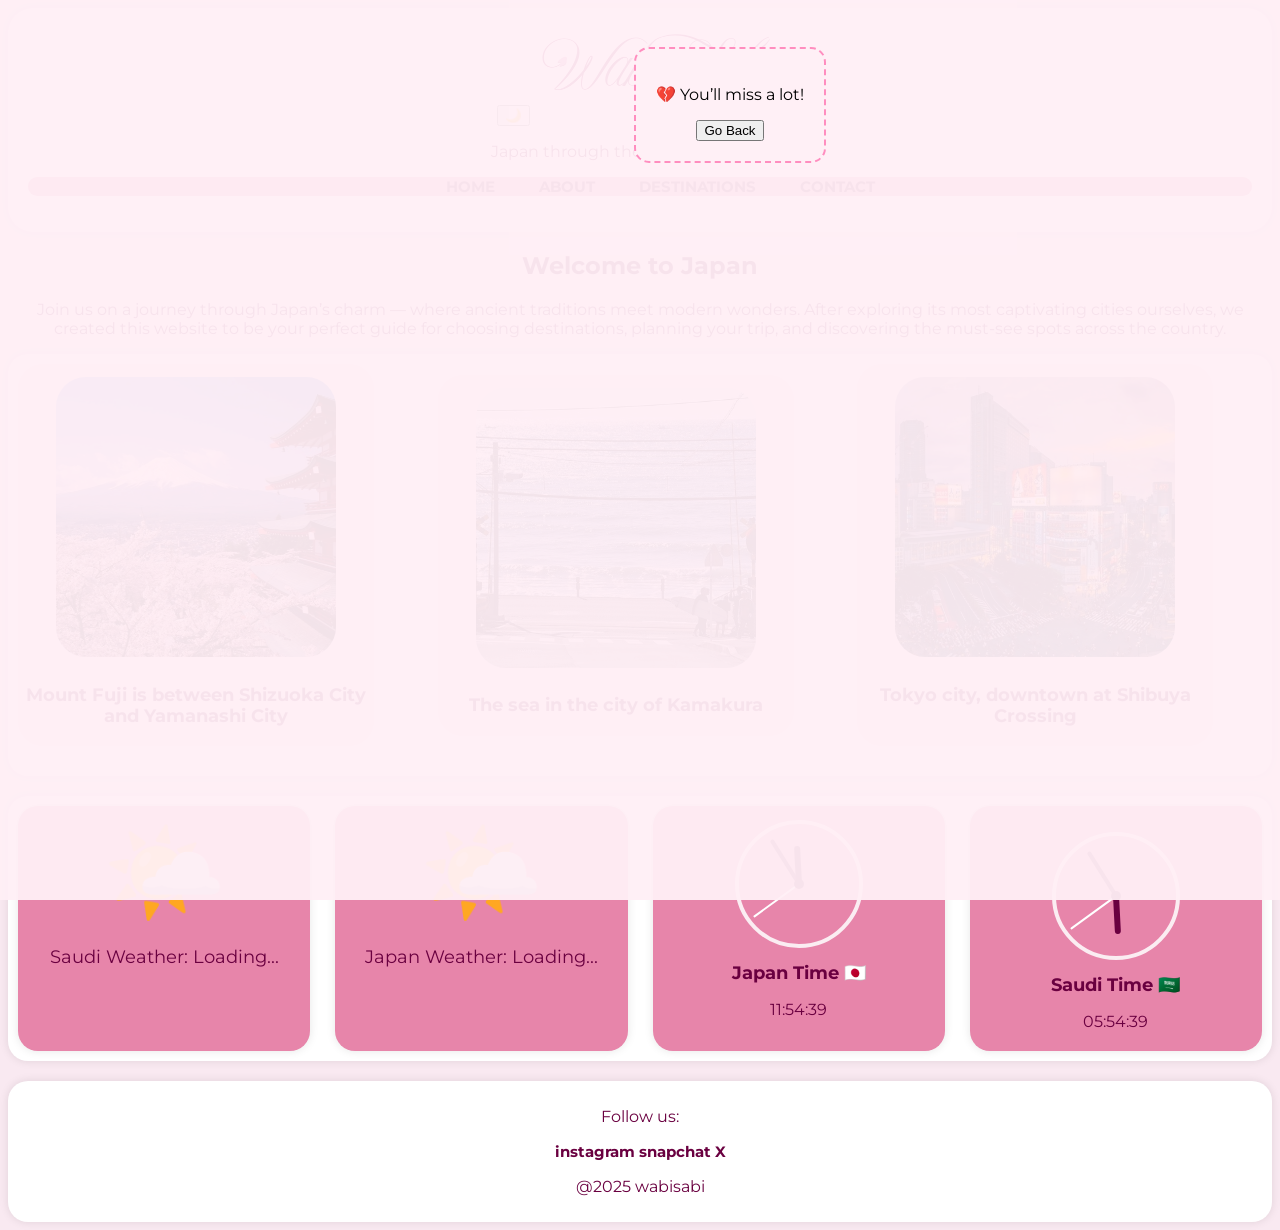
<file: index.html>
<!doctype html>
<head>
<title>the athore planet</title><!الى الكوكب الاخر>
<link rel="stylesheet" href="./style/style.css"/>

<script src="javascript/dom.js" type="text/javascript" defer></script>
<script src="javascript/ajax.js" type="text/javascript" defer></script>
<script src="javascript/main.js" type="text/javascript" defer></script>

<link href="https://fonts.googleapis.com/css2?family=Montserrat:wght@300;400;500;600;700&display=swap" rel="stylesheet">

</head>
<body class="home">
<header id="hed">
<button id="themeToggle">🌙</button>
<img src="./extra/logo.png" id="logo"><!logo>
<p>Japan through the calm of Wabi-Sabi</p>
<nav>
<ul>
<li><a href="./index.html" >HOME</a></li>
<li><a href="./pages/about.html" >ABOUT</a></li>
<li><a href="./pages/destinations.html">DESTINATIONS</a></li>
<li><a href="./pages/contact.html">CONTACT</a></li>
</ul>
</nav>
</header>
<section class="background"><!صورة خلفيه>
<h1>Welcome to Japan</h1>
<p>Join us on a journey through Japan’s charm — where ancient traditions meet modern wonders. After exploring its most captivating cities ourselves, we created this website to be your perfect guide for choosing destinations, planning your trip, and discovering the must-see spots across the country.</p>
</section>
<div class="bigdiv">

<a href="./pages/MountFuji.html" class="link">
<div class="box">
<img src="./extra/CherryBlossomsJapan.jpeg" class="img">
<h3>Mount Fuji is between Shizuoka City and Yamanashi City</h3>
</div>
</a>

<a href="./pages/Kamakura.html" class="link">
<div class="box">
<img src="./extra/japansea.jpeg" class="img">
<h3>The sea in the city of Kamakura</h3>
</div>
</a>

<a href="./pages/Shibuya.html" class="link">
<div class="box">
<img src="./extra/japantokyo.jpg" class="img">
<h3>Tokyo city, downtown at Shibuya Crossing</h3>
</div>
</div>
</a>
    <div id="overlay">
  <div id="backBox">
    <p>💔 You’ll miss a lot!</p>
    <button id="backBtn">Go Back</button>
  </div>
</div>
<div class="wcCard">
  <div class="clockBox">
    <div class="wcLeft">
        <div class="wcIcon">🌤️</div>
		<p class="wcLine">Saudi Weather: <span id="weatherSA">Loading...</span></p>
	</div>
  </div>
  
  <div class="clockBox">
    <div class="japan-clock">
        <div class="wcIcon">🌤️</div>
        <p class="wcLine">Japan Weather: <span id="weatherJP">Loading...</span></p>
     </div>
  </div>
  <div class="clockBox">
  <div class="clock">
    <span class="hand hour" id="jpHour"></span>
    <span class="hand minute" id="jpMinute"></span>
    <span class="hand second" id="jpSecond"></span>
  </div>
  <h4 class="wcLine">Japan Time 🇯🇵</h4><p><span id="jpDigital">--:--:--</span></p>
</div>

<div class="clockBox">
  <h4></h4>
  <div class="clock">
    <span class="hand hour" id="saHour"></span>
    <span class="hand minute" id="saMinute"></span>
    <span class="hand second" id="saSecond"></span>
  </div>
  <h4 class="wcLine">Saudi Time 🇸🇦 </h4><p><span id="saDigital">--:--:--</span></p>
</div>

</div>
<button id="toTop">⬆</button>
<footer class="footer">
<p class="background">Follow us:</p>
<a href="#">instagram</a>
<a href="#">snapchat</a>
<a href="#">X</a>
<p class="background"> @2025 wabisabi</p>
</footer>
</body>
</html>
</file>
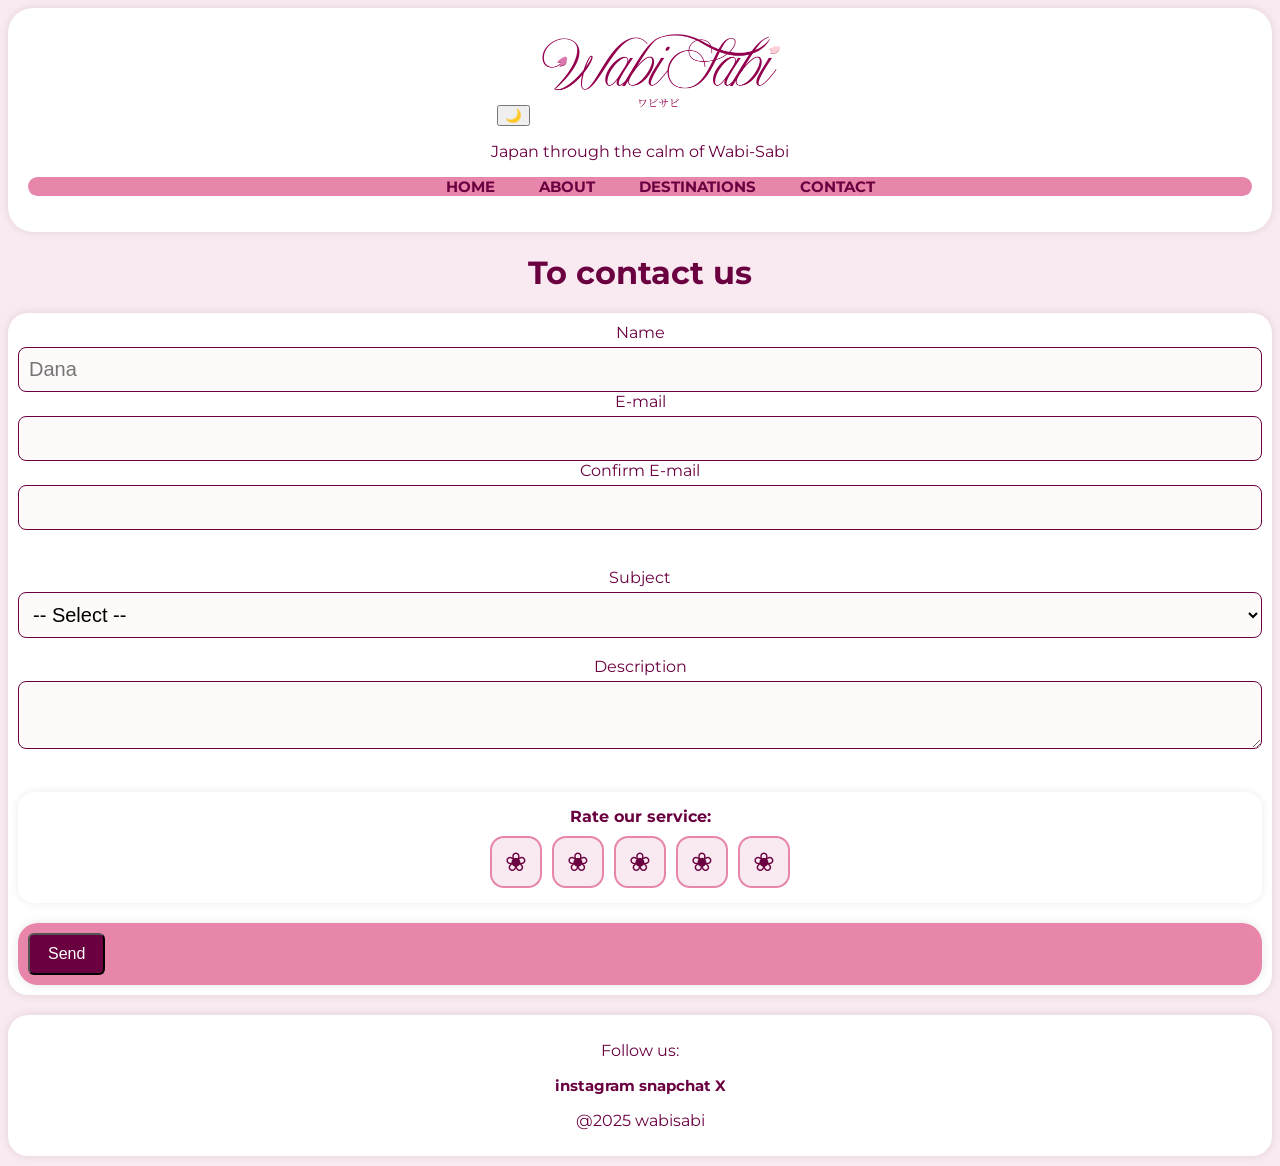
<file: pages/contact.html>
<!DOCTYPE html>
<html>
<head>
  <meta charset="utf-8">

  <link rel="stylesheet" href="../style/style.css"/>

  <script src="../javascript/dom.js" type="text/javascript" defer></script>
  <script src="../javascript/ajax.js" type="text/javascript" defer></script>
  <script src="../javascript/main.js" type="text/javascript" defer></script>

  <link href="https://fonts.googleapis.com/css2?family=Montserrat:wght@300;400;500;600;700&display=swap" rel="stylesheet">
  <title>Contact</title>
</head>

<body class="contact">

  <header id="hed">
    <button id="themeToggle">🌙</button>
    <img src="../extra/logo.png" id="logo" alt="logo">
    <p>Japan through the calm of Wabi-Sabi</p>

    <nav>
      <ul>
        <li><a href="../index.html">HOME</a></li>
        <li><a href="about.html">ABOUT</a></li>
        <li><a href="destinations.html">DESTINATIONS</a></li>
        <li><a href="contact.html">CONTACT</a></li>
      </ul>
    </nav>
  </header>

  <h1 class="background">To contact us</h1>

  <form id="contactForm" novalidate>
    <div class="form">

      <div class="inputname">
        <label for="name">Name</label>
        <input type="text" name="name" id="name" placeholder="Dana" required>
      </div>

      <div class="inputg">
        <label for="email">E-mail</label>
        <input type="email" id="email" name="email" required autocomplete="email">
      </div>

      <div class="inputg">
        <label for="confirmEmail">Confirm E-mail</label>
        <input type="email" id="confirmEmail" name="confirmEmail" required autocomplete="email">
        <span id="emailError" style="display:none; color:red;">Emails do not match</span>
      </div>
   

      <br><br>

      <label for="subject">Subject</label>
      <select id="subject" name="Subject" required>
        <option value="">-- Select --</option>
        <option value="Flights">Flights</option>
        <option value="Hotels">Hotels</option>
        <option value="Tourist destinations">Tourist destinations</option>
        <option value="Financial transactions">Financial transactions</option>
        <option value="Other">Other</option>
      </select>

      <br><br>

      <label for="comment">Description</label>
      <textarea name="comment" id="comment" required></textarea>

      <br><br>
   <div class="ratingBox">
  <p class="ratingTitle">Rate our service:</p>

  <div class="flower-rating" id="flowerRating" aria-label="Flower rating">
    <button type="button" class="flower" data-value="1">❀</button>
    <button type="button" class="flower" data-value="2">❀</button>
    <button type="button" class="flower" data-value="3">❀</button>
    <button type="button" class="flower" data-value="4">❀</button>
    <button type="button" class="flower" data-value="5">❀</button>
  </div>


  <input type="hidden" id="ratingMsg" name="rating">
</div>
      <div id="formMsg"></div>

      <footer id="footer2">
        <input type="submit" value="Send" class="submit-btn">
      </footer>

    </div>
  </form>

  <button id="toTop">⬆</button>

  <footer class="footer">
    <p class="background">Follow us:</p>
    <a href="#">instagram</a>
    <a href="#">snapchat</a>
    <a href="#">X</a>
    <p class="background">@2025 wabisabi</p>
  </footer>

</body>
</html>
</file>
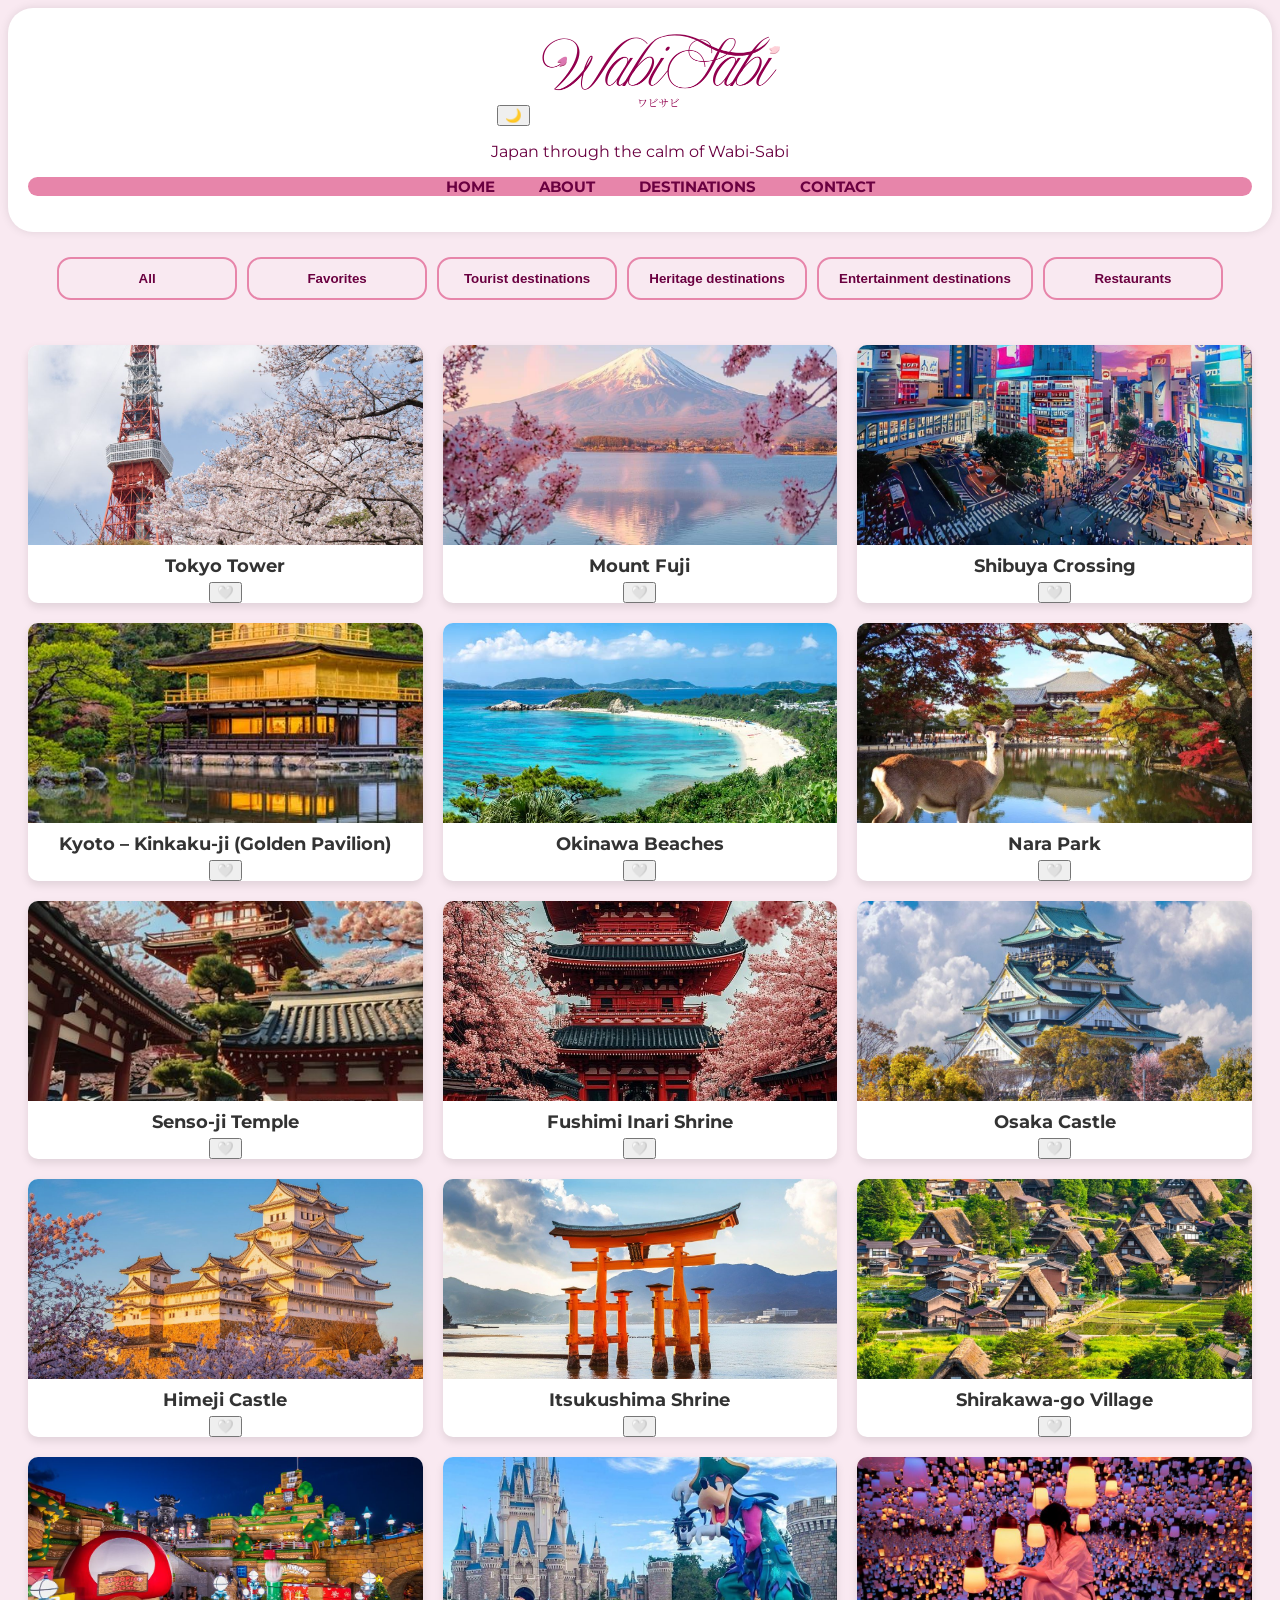
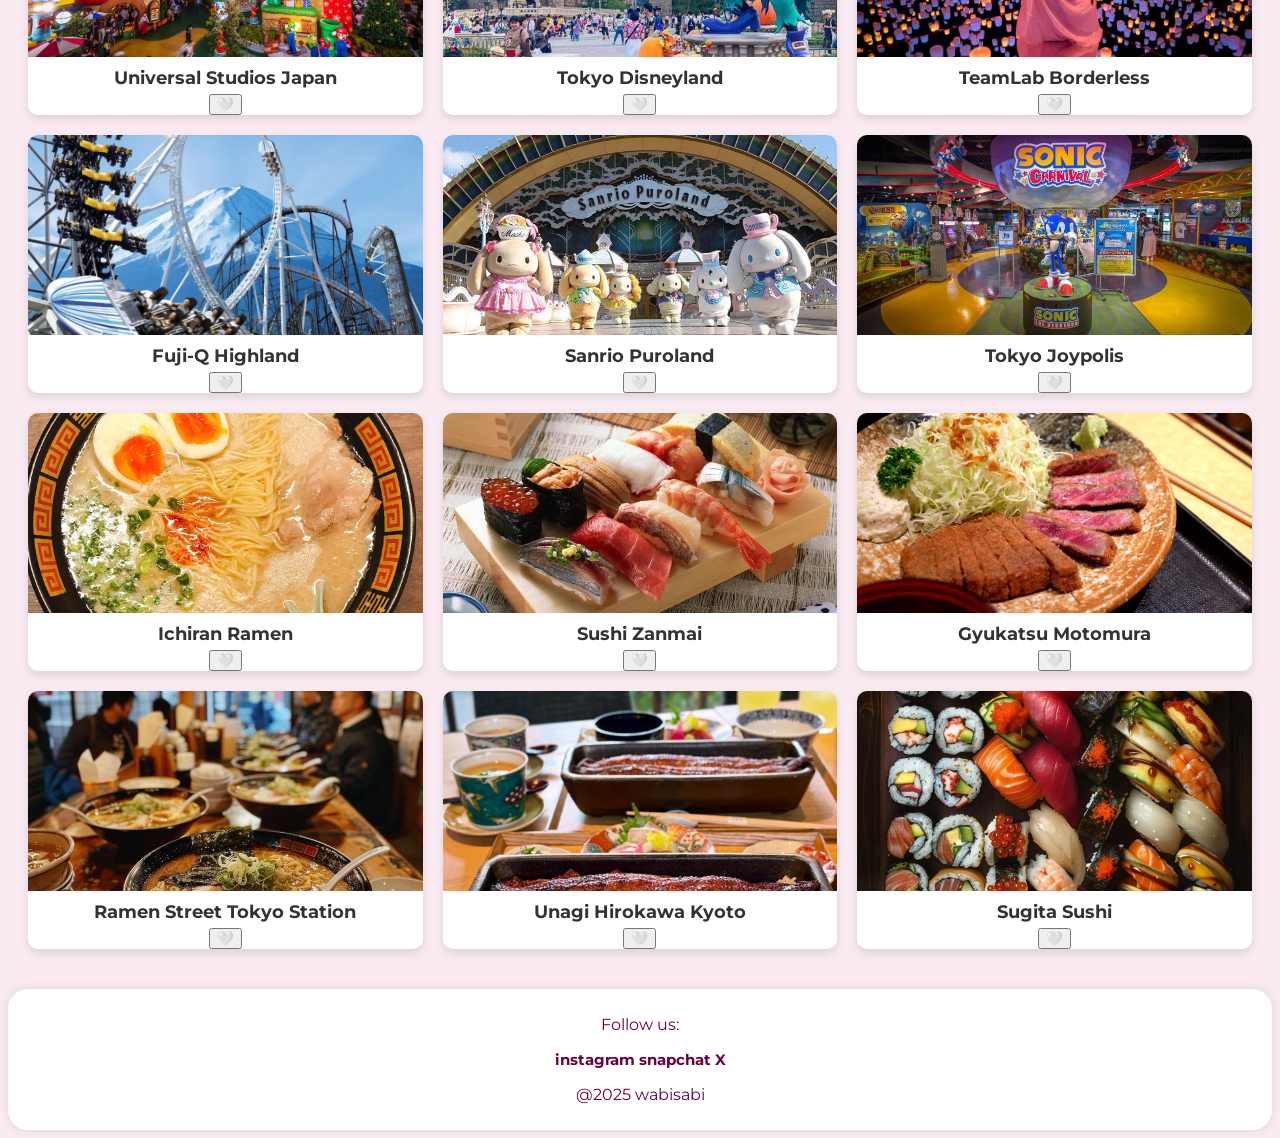
<file: pages/destinations.html>
<!doctype html>
<head>
<title></title>
<link rel="stylesheet" href="../style/style.css"/>

<script src="../javascript/dom.js" type="text/javascript" defer></script>
<script src="../javascript/ajax.js" type="text/javascript" defer></script>
<script src="../javascript/main.js" type="text/javascript" defer></script>
<link href="https://fonts.googleapis.com/css2?family=Montserrat:wght@300;400;500;600;700&display=swap" rel="stylesheet">
</head>
<body>
<header id="hed">
<button id="themeToggle">🌙</button>
<img src="../extra/logo.png" id="logo"><!logo>
<p>Japan through the calm of Wabi-Sabi</p>
<nav>
<ul>
<li><a href="../index.html" >HOME</a></li>
<li><a href="about.html" >ABOUT</a></li>
<li><a href="destinations.html">DESTINATIONS</a></li>
<li><a href="contact.html">CONTACT</a></li>
</ul>
</nav>
</header>

    <div class="filters">
  <button class="filter-btn" data-type="All">All</button>
  <button class="filter-btn" data-type="Favorites">Favorites</button>
  <button class="filter-btn" data-type="Tourism">Tourist destinations</button>
  <button class="filter-btn" data-type="Heritage">Heritage destinations</button>
  <button class="filter-btn" data-type="Entertainment">Entertainment destinations</button>
  <button class="filter-btn" data-type="Food">Restaurants</button>
</div>

<div id="gallery"></div>

<button id="toTop">⬆</button>

<footer class="footer">
<p class="background">Follow us:</p>
<a href="#">instagram</a>
<a href="#">snapchat</a>
<a href="#">X</a>
<p class="background"> @2025 wabisabi</p>
</footer>
</body>
</html>
</file>
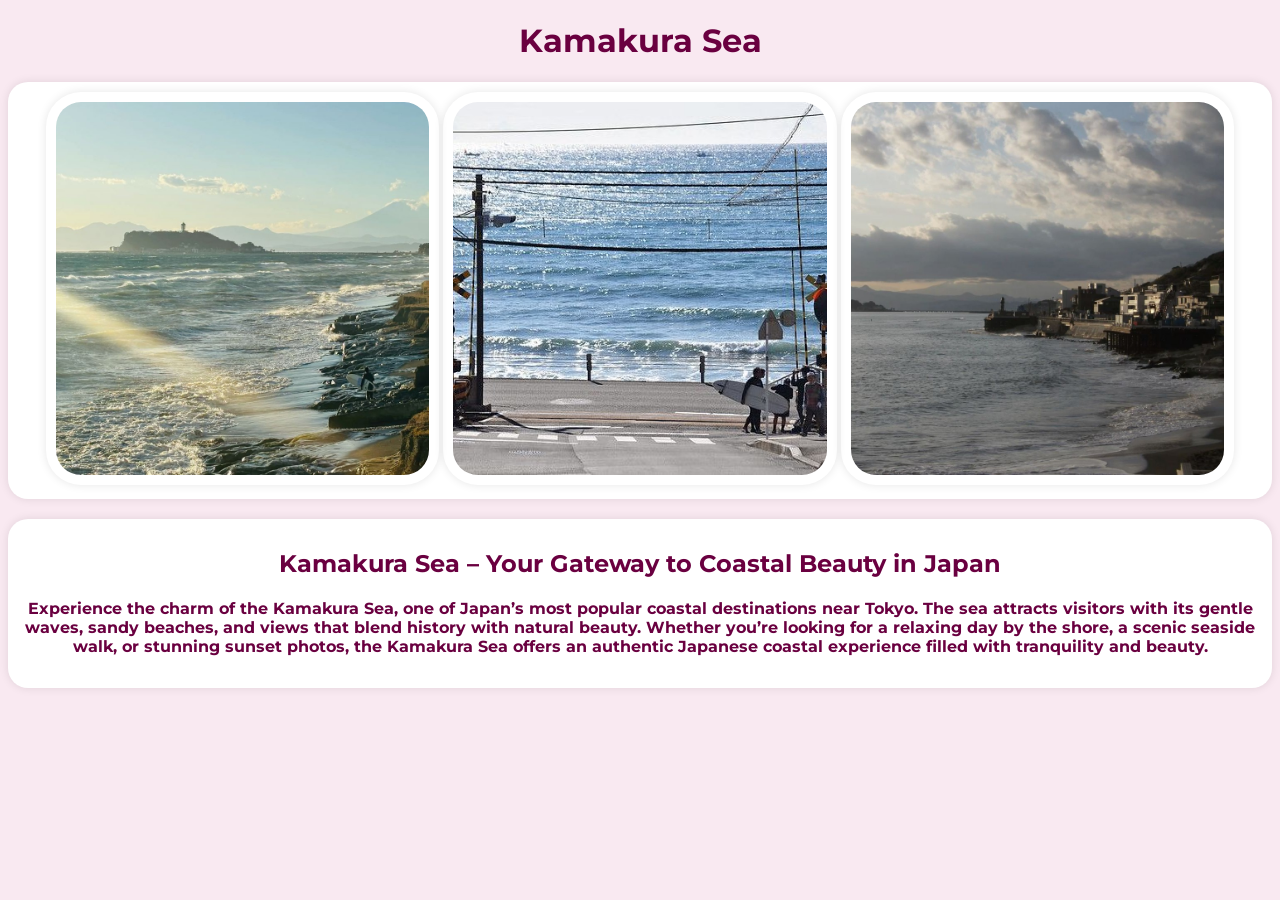
<file: pages/Kamakura.html>
<!doctype html>
<html>
<head>
<link rel="stylesheet" href="../style/style.css"/>
<link href="https://fonts.googleapis.com/css2?family=Montserrat:wght@300;400;500;600;700&display=swap" rel="stylesheet">
<title>Kamakura</title>
</head>
<body>
<h1 class="background">Kamakura Sea</h1>
<div class="divo">
<img src="../extra/KamakuraSea.jpg" class="img2">
<img src="../extra/japansea.jpeg" class="img2">
<img src="../extra/KamakuraSeaa.jpg" class="img2">
</div>
<div class="divo">
<h2>Kamakura Sea – Your Gateway to Coastal Beauty in Japan</h2>
<h4>Experience the charm of the Kamakura Sea, one of Japan’s most popular coastal destinations near Tokyo. The sea attracts visitors with its gentle waves, sandy beaches, and views that blend history with natural beauty. Whether you’re looking for a relaxing day by the shore, a scenic seaside walk, or stunning sunset photos, the Kamakura Sea offers an authentic Japanese coastal experience filled with tranquility and beauty.</h4>
</div>
</body>
</html>
</file>
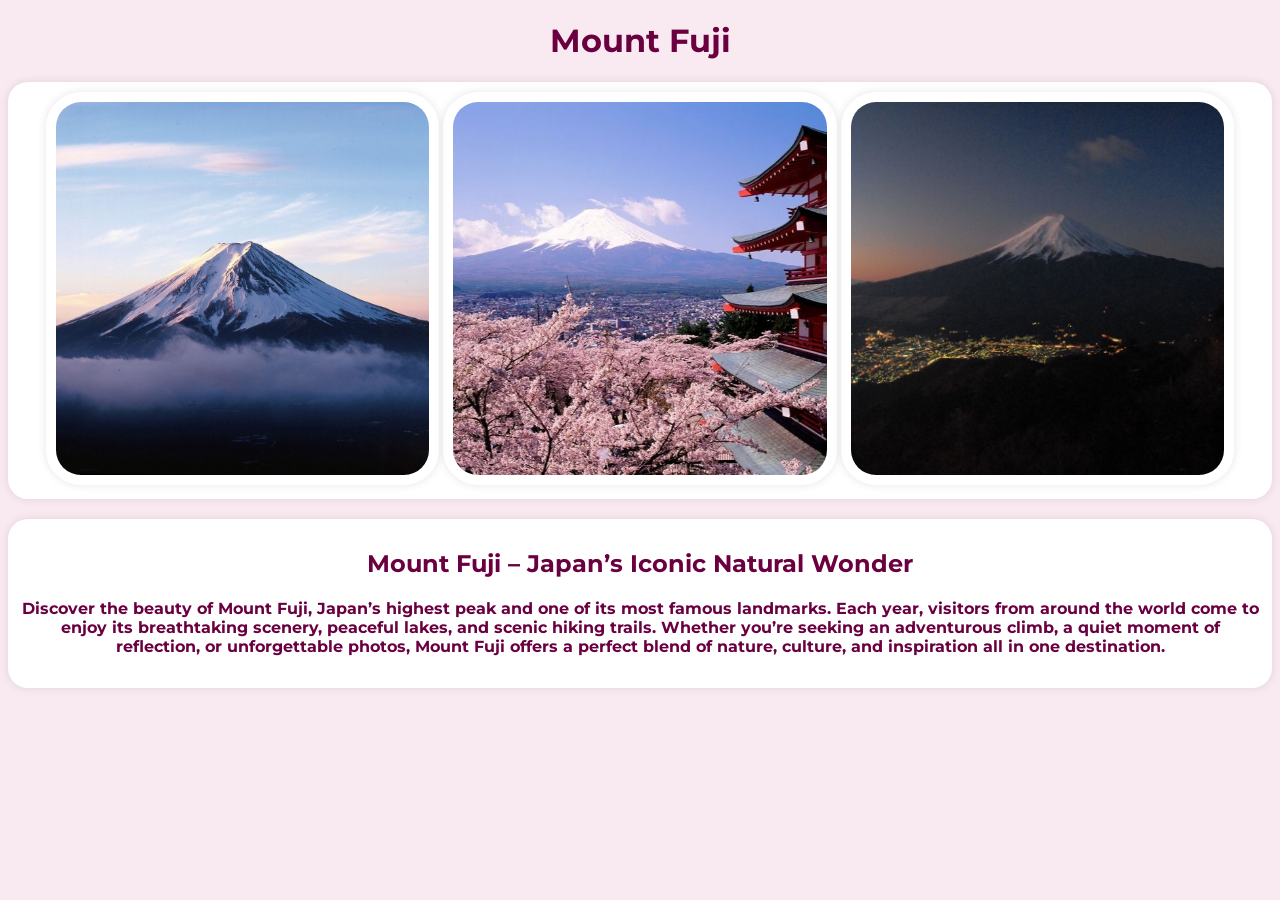
<file: pages/MountFuji.html>
<!doctype html>
<html>
<head>
<link rel="stylesheet" href="../style/style.css"/>
<link href="https://fonts.googleapis.com/css2?family=Montserrat:wght@300;400;500;600;700&display=swap" rel="stylesheet">
<title>Mount Fuji</title>
</head>
<body>
<h1 class="background">Mount Fuji</h1>
<div class="divo">
<img src="../extra/fujii.jpg" class="img2">
<img src="../extra/CherryBlossomsJapan.jpeg" class="img2">
<img src="../extra/fujiii.jpg" class="img2">
</div>
<div class="divo">
<h2>Mount Fuji – Japan’s Iconic Natural Wonder</h2>
<h4>Discover the beauty of Mount Fuji, Japan’s highest peak and one of its most famous landmarks. Each year, visitors from around the world come to enjoy its breathtaking scenery, peaceful lakes, and scenic hiking trails. Whether you’re seeking an adventurous climb, a quiet moment of reflection, or unforgettable photos, Mount Fuji offers a perfect blend of nature, culture, and inspiration all in one destination.</h4>
</div>
</body>
</html>
</file>
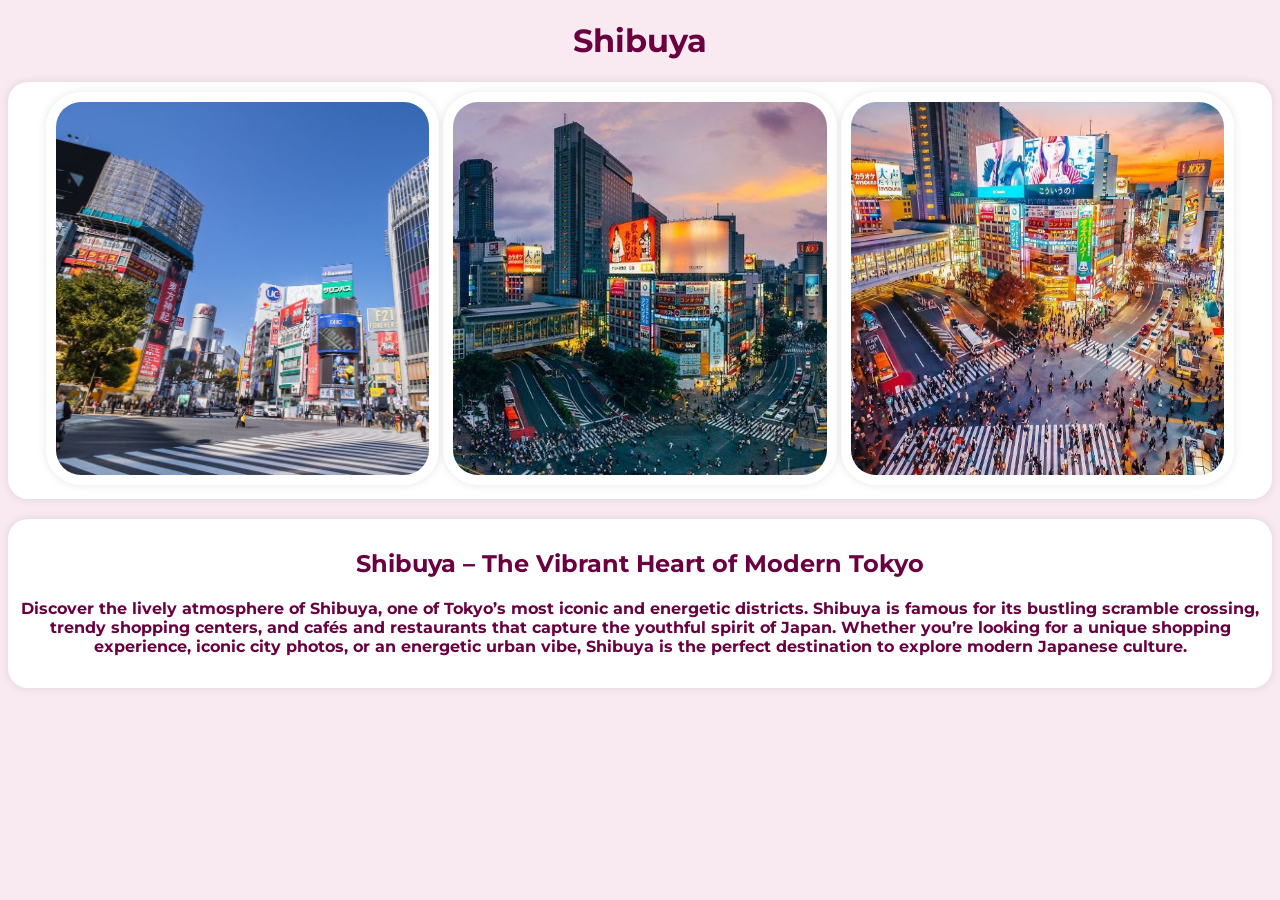
<file: pages/Shibuya.html>
<!doctype html>
<html>
<head>
<link rel="stylesheet" href="../style/style.css"/>
<link href="https://fonts.googleapis.com/css2?family=Montserrat:wght@300;400;500;600;700&display=swap" rel="stylesheet">
<title>Shibuya</title>
</head>
<body>
<h1 class="background">Shibuya</h1>
<div class="divo">
<img src="../extra/Shibuya.jpg" class="img2">
<img src="../extra/japantokyo.jpg" class="img2">
<img src="../extra/Shibuyaa.jpg" class="img2">
</div>
<div class="divo">
<h2>Shibuya – The Vibrant Heart of Modern Tokyo</h2>
<h4>Discover the lively atmosphere of Shibuya, one of Tokyo’s most iconic and energetic districts. Shibuya is famous for its bustling scramble crossing, trendy shopping centers, and cafés and restaurants that capture the youthful spirit of Japan. Whether you’re looking for a unique shopping experience, iconic city photos, or an energetic urban vibe, Shibuya is the perfect destination to explore modern Japanese culture.</h4>
</div>
</body>
</html>
</file>
<file: style/style.css>
body {
	background-color: #F9E9F1 ;
    font-family: 'Montserrat', sans-serif;
}
li{
	display:inline;
	margin: 0 20px;
	}
Ul{
	background-color:rgb(231,133,170);
	border-radius:25px;
}
a:hover{
	background-color:#ffffff;
	}
a{
	color:#6a0040; text-decoration:none;
	font-weight: bold;
    font-size: 15px;
	}
	
#hed{
    background-color: #ffffff;
    text-align:center;
    padding:20px;
    border-radius:25px;
    box-shadow: 0 0 10px rgba(0, 0, 0, 0.1);
	color:#6a0040;
}
#logo{
width:250px;
}
.background{
	text-align:center;
	color:#6a0040;
}
.bigdiv{
    background-color:#ffffff ;
	border-radius:20px;
	padding:10px;
    display: grid ;
    grid-template-columns: repeat(auto-fill, minmax(300px, 3fr));
    gap: 15px;         
    flex-direction: row;
    flex-wrap: wrap;
    justify-content: flex;
    align-items: center;
    box-shadow: 0 0 10px rgba(0, 0, 0, 0.1);
	}

.box {
	float : center;
	max-width:350px;
	padding-top: 5px;
	border: solid #F9E9F1;
	border-radius:25px;
	background-color:#F9E9F1;
    color:#6a0040;
    margin-bottom: 20px;
	flex: 1 1 250px;
	text-align:center;
	transition :transform 0.4s cubic-bezier(.25,.8,.25,1), 
    	
}

@media(max-width:600px){
	.box{width:90%}
}
@media(max-width:900px){
	.box{width:30%}
}
.img{
    width:80%;
    padding:5px;
    object-fit:cover;
	float : center;
	border-radius:35px;
}
.link:hover{
	transform: translateY(-10px);
}
.footer{
	background-color:#ffffff;
    color:#6a0040;
	border-radius:20px;
    padding:10px;
    margin-top: 20px;
	box-shadow: 0 0 10px rgba(0, 0, 0, 0.1);
	text-align:center;
}
.footer a:hover {
	background-color:rgb(231,133,170,0.3);
}


.divo{
	background-color:#ffffff;
    color:#6a0040;
	border-radius:20px;
    padding:10px;
    margin-top: 20px;
	box-shadow: 0 0 10px rgba(0, 0, 0, 0.1);
	text-align:center;
}
.img2{
    width:30%;
    padding:10px;
    object-fit:cover;
	float : center;
	border-radius:35px;
	box-shadow: 0 0 10px rgba(0, 0, 0, 0.1);
}
.form{
	background-color:#ffffff;
    color:#6a0040;
	border-radius:20px;
    padding:10px;
    margin-top: 20px;
	box-shadow: 0 0 10px rgba(0, 0, 0, 0.1);
	text-align:center;
}

input[type="text"],
input[type="email"],

textarea,
select {
  width: 100%;             
  padding: 10px;            
  margin-top: 5px;
  border: 1px solid #6a0040;    
  border-radius: 8px;       
  box-sizing: border-box;    
  font-size: 20px;
  background-color: #fffafa; 
 
}


input:focus,
textarea:focus,
select:focus {
  border-color: #ffb6c1;    
  box-shadow: 0 0 6px rgba(255, 182, 193, 0.5); 
  outline: none;
}
#footer2{
	background-color:rgb(231,133,170);
    color:#6a0040;
	border-radius:20px;
    padding:10px;
    margin-top: 20px;
	box-shadow: 0 0 10px rgba(0, 0, 0, 0.1);
	text-align:center;
}
.submit-btn{
	
	padding: 10px 18px;
    background: #6a0040;
    color: #ffffff;
    font-size: 16px;
    border-radius: 6px;
    display: flex;
	justify-content: center;
    align-items: center;
    gap: 8px;
    cursor: pointer;
   }
   
.about-lists {
  max-width: 900px;
  margin: 20px auto;
  padding: 18px;
  box-sizing: border-box;
  font-family: Arial, Helvetica, sans-serif;
  color: #222;
}

.about-lists h2 {
  margin: 14px 0 8px;
  font-size: 20px;
  color: #6a0040; 
}

.features {
  list-style: none; 
  padding: 8px;
  margin: 0 0 20px 0;
  display: grid;
  grid-template-columns: repeat(auto-fit, minmax(250px, 1fr));
  gap: 5px;
  background-color:#6a0040;
}

.features li {
  background: #ffffff;
  padding: 10px 12px;
  border-radius: 8px;
  border: 1px solid rgba(11,61,145,0.08);
  box-shadow: 0 1px 0 rgba(0,0,0,0.03);
  font-size: 15px;
}


.features li::before {
  content: "✓";
  display: inline-block;
  width: 22px;
  height: 22px;
  margin-right: 8px;
  text-align: center;
  line-height: 22px;
  background: rgb(231,133,170);
  color: #ffffff;
  border-radius: 50%;
  font-size: 15px;
}


.itinerary {
  margin: 0;
  padding-left: 0;
  counter-reset: step-counter;
  list-style: none;
  display: flex;
  flex-direction: column;
  gap: 8px;
}

.itinerary li {
  position: relative;
  padding: 10px 12px 10px 48px;
  background: #ffffff;
  border: 1px solid #e6e9f0;
  border-radius: 8px;
  font-size: 0.98rem;
}


.itinerary li::before {
  counter-increment: step-counter;
  content: counter(step-counter);
  position: absolute;
  left: 12px;
  top: 50%;
  transform: translateY(-50%);
  width: 30px;
  height: 30px;
  border-radius: 50%;
  background:rgb(231,133,170);
  color: #ffffff;
  display: inline-flex;
  align-items: center;
  justify-content: center;
  font-weight: 600;
}


@media (max-width: 520px) {
  .features {
    grid-template-columns: 1fr;
  }
  .about-lists h2 { font-size: 1rem; }
  .features li, .itinerary li { font-size: 0.95rem; padding: 10px; }
}

.capp{
	font-size:20px;
	font-weight:bold;
	padding:10px;
	color:#6a0040;
}
table,th,td{
	text-align:center;
	background-color:#ffffff;
    border:solid #6a0040 ;
	border-collapse: collapse;
	color:#6a0040;
}
th{
	background-color:#6a0040;
	color:#ffffff;
}
.city{
	padding:10px;
	
}

body[data-theme="dark"] {
  background-color: #3b0a2a !important;
  color: #ffffff !important;
}

body[data-theme="dark"] header,
body[data-theme="dark"] footer,
body[data-theme="dark"] .column,
body[data-theme="dark"] form {
  background-color: #5c1a3c !important;
}

body[data-theme="dark"] button {
  background-color: #ff8ebf !important;
  color: #ffffff !important;
}
#overlay {
  display: none;
  position: fixed;
  inset: 0;
  background-color: rgba(255, 240, 246, 0.95);
  z-index: 9999;
}

#backBox {
  position: absolute;
  padding: 20px;
  background-color: #fff0f6;
  border: 2px dashed #ff8ebf;
  border-radius: 15px;
  text-align: center;
}
body[data-theme="dark"] {
  background-color: #1a0010 !important;
  color: #ffe6f1 !important;
}

body[data-theme="dark"] a {
  color: #ffd0e4 !important;
}
body[data-theme="dark"] a:hover {
  background-color: rgba(255, 255, 255, 0.12) !important;
}


body[data-theme="dark"] ul,
body[data-theme="dark"] Ul {
  background-color: #3b0a2a !important;
}
body[data-theme="dark"] #hed,
body[data-theme="dark"] .bigdiv,
body[data-theme="dark"] #footer,
body[data-theme="dark"] .divo,
body[data-theme="dark"] .form {
  background-color: #2b001a !important;
  color: #ffe6f1 !important;
  box-shadow: none !important;
}

body[data-theme="dark"] .background,
body[data-theme="dark"] .capp {
  color: #ffe6f1 !important;
}

body[data-theme="dark"] .box {
  background-color: #3b0a2a !important;
  border-color: rgba(255, 142, 191, 0.45) !important;
  color: #ffe6f1 !important;
}

body[data-theme="dark"] input[type="text"],
body[data-theme="dark"] input[type="email"],
body[data-theme="dark"] textarea,
body[data-theme="dark"] select {
  background-color: #1f0013 !important;
  color: #ffffff !important;
  border-color: rgba(255, 142, 191, 0.6) !important;
}

body[data-theme="dark"] input:focus,
body[data-theme="dark"] textarea:focus,
body[data-theme="dark"] select:focus {
  border-color: #ff8ebf !important;
  box-shadow: 0 0 8px rgba(255, 142, 191, 0.45) !important;
}
body[data-theme="dark"] .submit-btn,
body[data-theme="dark"] button,
body[data-theme="dark"] input[type="submit"] {
  background-color: #ff8ebf !important;
  color: #1a0010 !important;
}

body[data-theme="dark"] #footer2 {
  background-color: #3b0a2a !important;
  color: #ffe6f1 !important;
}

body[data-theme="dark"] table,
body[data-theme="dark"] th,
body[data-theme="dark"] td {
  background-color: #2b001a !important;
  color: #ffe6f1 !important;
  border-color: rgba(255, 142, 191, 0.55) !important;
}

body[data-theme="dark"] th {
  background-color: #ff8ebf !important;
  color: #1a0010 !important;
}

body[data-theme="dark"] img {
  filter: brightness(0.85) contrast(1.05);
}
#toTop {
  position: fixed;
  bottom: 20px;
  right: 20px;
  
  padding: 10px 14px;
  border-radius: 50%;
  border: none;

  background-color: #6a0040;
  color: white;
  font-size: 18px;

  cursor: pointer;
  display: none;
  box-shadow: 0 0 10px rgba(0, 0, 0, 0.1);
}
#gallery {
  display: grid;
  grid-template-columns: repeat(auto-fill, minmax(300px, 1fr));
  gap: 20px;
  padding: 20px;
  color : #6a0040
}
body[data-theme="dark"] #gallery  {
  background-color: #2b001a;
  color: 	background:rgb(231,133,170);
}

.card {
  background-color: #fff;
  border-radius: 10px;
  box-shadow: 0 4px 8px rgba(0,0,0,0.1);
  overflow: hidden;
  text-align: center;
  transition: transform 0.3s ease;
}

.card:hover {
  transform: scale(1.03);
}

.card img {
  width: 100%;
  height: 200px;
  object-fit: cover;
  display: block;
}

.card h3 {
  margin: 10px 0 5px;
  font-size: 18px;
  color: #333;
}

.card p {
  margin: 5px 10px 15px;
  font-size: 14px;
  color: #666;
  padding: 10px 14px;
  border-radius: 50%;
  border: none;

  background-color: #6a0040;
  color: white;
  font-size: 18px;

  cursor: pointer;
  display: none;
}

#toTop:hover {
  background-color: #ff8ebf;
}

body[data-theme="dark"] #toTop {
  background-color: #ff8ebf;
  color: #1a0010;
}
#formMsg {
  margin-top: 10px;
  font-weight: bold;
  color: #6a0040;
}

body[data-theme="dark"] #formMsg {
  color: #ffd0e4;
}

.wcCard{ 
    background-color:#ffffff;
	box-shadow: 0 0 10px rgba(0, 0, 0, 0.1);
	text-align:center;
	border-radius:20px;
	margin-top:20px;
	display: grid;
    grid-template-columns: repeat(auto-fit, minmax(200px, 1fr));
	gap: 5px;
	color:#6a0040;
 
}
.clockBox {
	background-color:rgb(231,133,170);
	padding:4px;
	margin:10px;
	box-shadow: 0 0 10px rgba(0, 0, 0, 0.1);
	text-align:center;
	border-radius:20px;
}

.wcLeft, .wcRight{
  flex: 1;
  text-align: center;
}

.wcIcon{
  font-size: 100px;
  margin-bottom: 10px;
}
body[data-theme="dark"] .clockBox{
  background:#2b001a;
  color:#ffe6f1;
}


.wcLine{
  margin: 14px 0 0;
  font-size: 24px;
}

.clock {
  width: 120px;
  height: 120px;
  border-radius: 50%;
  border: 4px solid rgba(255,255,255,.85);
  position: relative;
  margin: 10px auto;
}

.clock::after {
  content: "";
  width: 10px;
  height: 10px;
  background: #6a0040;
  border-radius: 50%;
  position: absolute;
  top: 50%;
  left: 50%;
  transform: translate(-50%, -50%);
}

.hand {
  position: absolute;
  left: 50%;
  bottom: 50%;
  transform-origin: bottom center;
  border-radius: 10px;
}

.hand.hour { width: 6px; height: 38px; background: #6a0040; }
.hand.minute { width: 4px; height: 52px; background: #6a0040; opacity: .9; }
.hand.second { width: 2px; height: 56px; background: #fff; }

.wcLine {
  text-align: center;
  font-size: 18px;
}

body[data-theme="dark"] .wcCard{
  background-color: #2b001a !important;
  color: #ffe6f1 !important;
  box-shadow: none !important;
}
body[data-theme="dark"] .clockBox {
  background-color: #3b0a2a !important;
  border-color: rgba(255, 142, 191, 0.45) !important;
  color: #ffe6f1 !important;
}
body[data-theme="dark"] .clock::after ,
body[data-theme="dark"] .hand.hour ,
body[data-theme="dark"] .hand.minute{
	background:rgb(231,133,170);
}
.filters {
  display: flex;
  justify-content: center;
  flex-wrap: wrap;
  gap: 10px;
  margin: 25px 0;
}

.filters .filter-btn {
  min-width: 180px;        
  padding: 12px 20px;
  border-radius: 14px;
  border: none;
  cursor: pointer;
  border: 2px solid #e785aa; 
  background-color: #f9e9f1;
  color: #6a0040;
  font-weight: bold;
  text-align: center;

  transition: background-color 0.3s, transform 0.2s;
}

.filters .filter-btn:hover {
  background-color: #e785aa;
  color: #ffffff;
  transform: translateY(-2px);
  border-color: #6a0040;
}

.filters .filter-btn.active {
  background-color: #6a0040;
  color: #ffffff;
  border-color: #6a0040;
}
body[data-theme="dark"] .filters .filter-btn {
  background-color: #5c1a3c;
  color: #ffffff;
  border: 2px solid #ff8ebf;
}

body[data-theme="dark"] .filters .filter-btn:hover {
  background-color: #ff8ebf;
  color: #3b0a2a;
  border-color: #ffffff;
}

body[data-theme="dark"] .filters .filter-btn.active {
  background-color: #ff8ebf;
  color: #3b0a2a;
  border-color: #ffffff;
}
.star {
  cursor: pointer;
  user-select: none;
}
.ratingBox {
  background: #ffffff;
  border-radius: 16px;
  padding: 15px;
  margin-top: 20px;
  text-align: center;
  box-shadow: 0 0 10px rgba(0,0,0,0.08);
  color: #6a0040;
}

.ratingTitle {
  margin: 0 0 10px;
  font-weight: bold;
}

.flower-rating {
  display: flex;
  justify-content: center;
  gap: 10px;
}

.flower {
  border: 2px solid #e785aa;
  background: #f9e9f1;
  color: #6a0040;
  font-size: 26px;
  width: 52px;
  height: 52px;
  border-radius: 14px;
  cursor: pointer;
  transition: 0.2s;
}

.flower:hover {
  transform: translateY(-2px);
  background: #e785aa;
  color: #ffffff;
}

.ratingMsg {
  margin-top: 10px;
  font-weight: bold;
}
body[data-theme="dark"] .ratingBox {
  background: #5c1a3c;
  color: #ffffff;
}

body[data-theme="dark"] .flower {
  background: #3b0a2a;
  color: #ffffff;
  border-color: #ff8ebf;
}

body[data-theme="dark"] .flower:hover {
  background: #ff8ebf;
  color: #3b0a2a;
}
</file>
